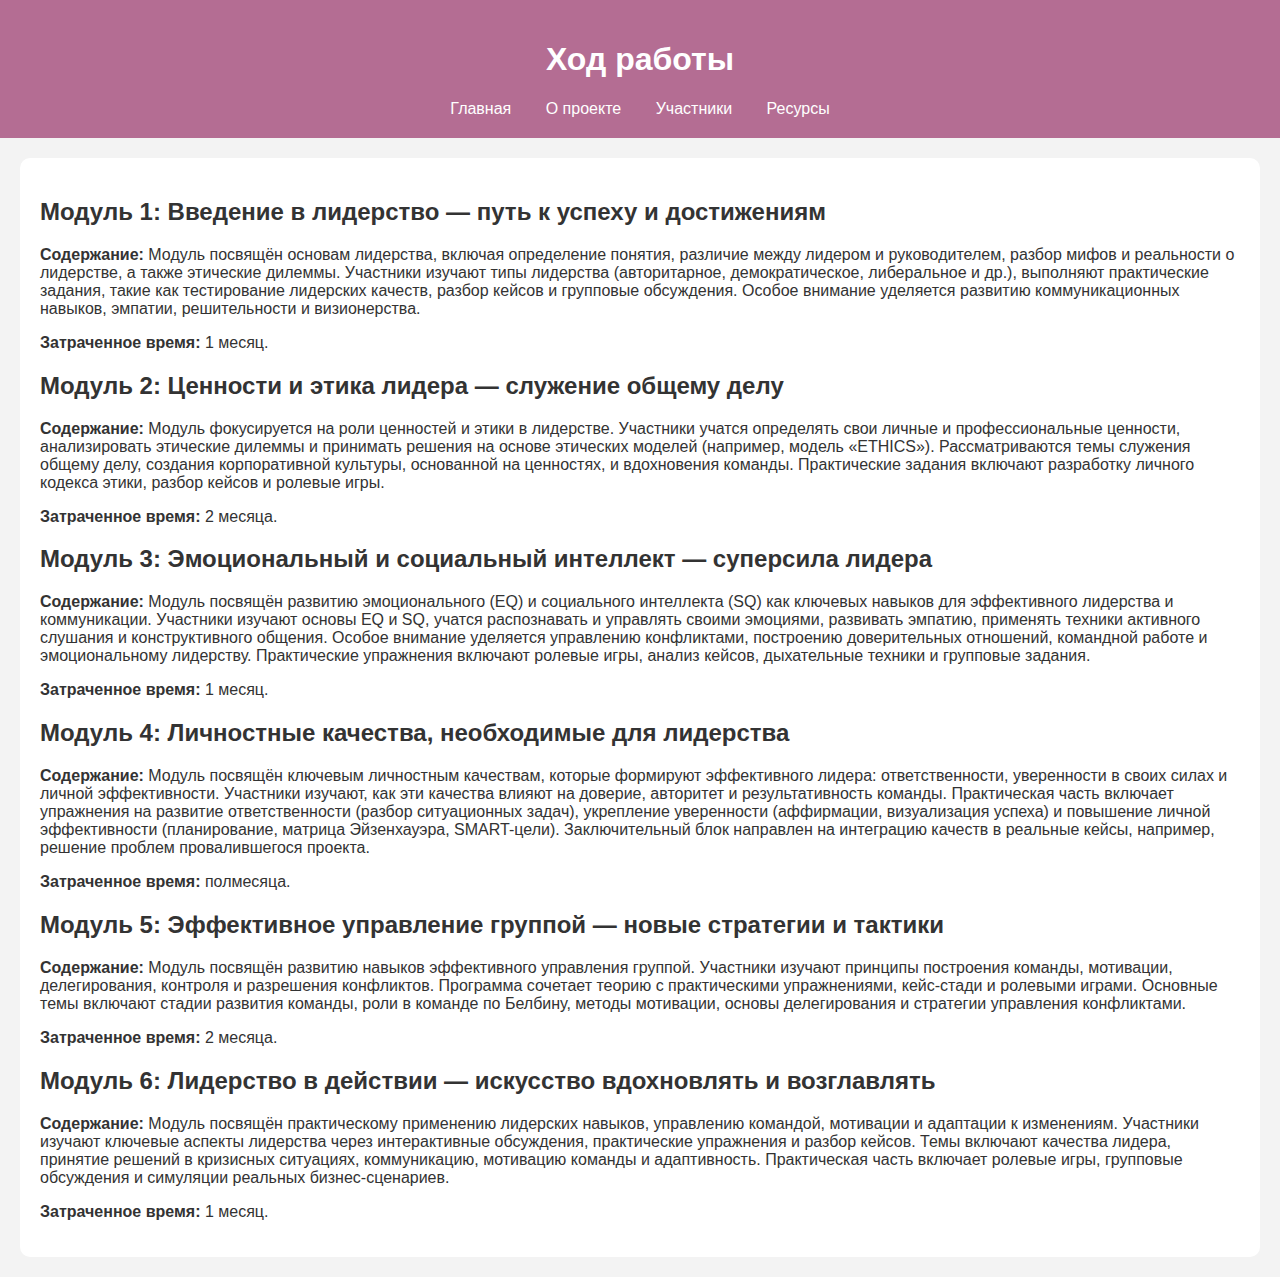
<file: site/journal.html>
<!DOCTYPE html>
<html lang="ru">
<head>
  <meta charset="UTF-8">
  <title>Журнал</title>
  <link rel="stylesheet" href="css/style.css">
</head>
<body>
  <header>
    <h1>Ход работы</h1>
    <nav>
      <a href="index.html">Главная</a>
      <a href="about.html">О проекте</a>
      <a href="team.html">Участники</a>
      <a href="resources.html">Ресурсы</a>
    </nav>
  </header>
  <main>
    <section>

      <article>
        <h2>Модуль 1: Введение в лидерство — путь к успеху и достижениям</h2>
        <p><strong>Содержание:</strong> Модуль посвящён основам лидерства, включая определение понятия, различие между лидером и руководителем, разбор мифов и реальности о лидерстве, а также этические дилеммы. Участники изучают типы лидерства (авторитарное, демократическое, либеральное и др.), выполняют практические задания, такие как тестирование лидерских качеств, разбор кейсов и групповые обсуждения. Особое внимание уделяется развитию коммуникационных навыков, эмпатии, решительности и визионерства.</p>
        <p><strong>Затраченное время:</strong> 1 месяц.</p>
      </article>

      <article>
        <h2>Модуль 2: Ценности и этика лидера — служение общему делу</h2>
        <p><strong>Содержание:</strong> Модуль фокусируется на роли ценностей и этики в лидерстве. Участники учатся определять свои личные и профессиональные ценности, анализировать этические дилеммы и принимать решения на основе этических моделей (например, модель «ETHICS»). Рассматриваются темы служения общему делу, создания корпоративной культуры, основанной на ценностях, и вдохновения команды. Практические задания включают разработку личного кодекса этики, разбор кейсов и ролевые игры.</p>
        <p><strong>Затраченное время:</strong> 2 месяца.</p>
      </article>

      <article>
        <h2>Модуль 3: Эмоциональный и социальный интеллект — суперсила лидера</h2>
        <p><strong>Содержание:</strong> Модуль посвящён развитию эмоционального (EQ) и социального интеллекта (SQ) как ключевых навыков для эффективного лидерства и коммуникации. Участники изучают основы EQ и SQ, учатся распознавать и управлять своими эмоциями, развивать эмпатию, применять техники активного слушания и конструктивного общения. Особое внимание уделяется управлению конфликтами, построению доверительных отношений, командной работе и эмоциональному лидерству. Практические упражнения включают ролевые игры, анализ кейсов, дыхательные техники и групповые задания.</p>
        <p><strong>Затраченное время:</strong> 1 месяц.</p>
      </article>

      <article>
        <h2>Модуль 4: Личностные качества, необходимые для лидерства</h2>
        <p><strong>Содержание:</strong> Модуль посвящён ключевым личностным качествам, которые формируют эффективного лидера: ответственности, уверенности в своих силах и личной эффективности. Участники изучают, как эти качества влияют на доверие, авторитет и результативность команды. Практическая часть включает упражнения на развитие ответственности (разбор ситуационных задач), укрепление уверенности (аффирмации, визуализация успеха) и повышение личной эффективности (планирование, матрица Эйзенхауэра, SMART-цели). Заключительный блок направлен на интеграцию качеств в реальные кейсы, например, решение проблем провалившегося проекта.</p>
        <p><strong>Затраченное время:</strong> полмесяца.</p>
      </article>

      <article>
        <h2>Модуль 5: Эффективное управление группой — новые стратегии и тактики</h2>
        <p><strong>Содержание:</strong> Модуль посвящён развитию навыков эффективного управления группой. Участники изучают принципы построения команды, мотивации, делегирования, контроля и разрешения конфликтов. Программа сочетает теорию с практическими упражнениями, кейс-стади и ролевыми играми. Основные темы включают стадии развития команды, роли в команде по Белбину, методы мотивации, основы делегирования и стратегии управления конфликтами.</p>
        <p><strong>Затраченное время:</strong> 2 месяца.</p>
      </article>

      <article>
        <h2>Модуль 6: Лидерство в действии — искусство вдохновлять и возглавлять</h2>
        <p><strong>Содержание:</strong> Модуль посвящён практическому применению лидерских навыков, управлению командой, мотивации и адаптации к изменениям. Участники изучают ключевые аспекты лидерства через интерактивные обсуждения, практические упражнения и разбор кейсов. Темы включают качества лидера, принятие решений в кризисных ситуациях, коммуникацию, мотивацию команды и адаптивность. Практическая часть включает ролевые игры, групповые обсуждения и симуляции реальных бизнес-сценариев.</p>
        <p><strong>Затраченное время:</strong> 1 месяц.</p>
      </article>

    </section>
  </main>
</body>
</html>
</file>
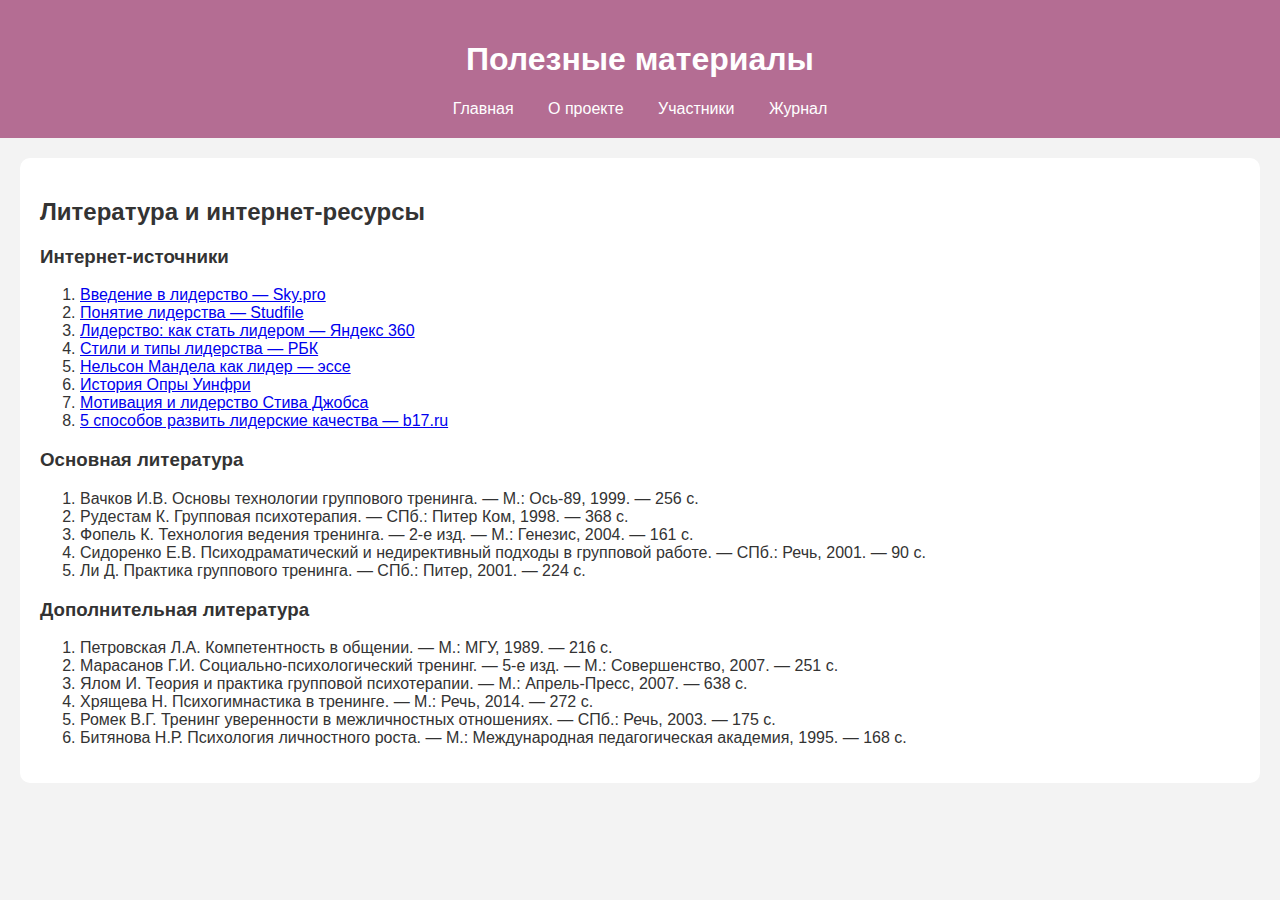
<file: site/resources.html>
<!DOCTYPE html>
<html lang="ru">
<head>
  <meta charset="UTF-8">
  <title>Полезные ресурсы</title>
  <link rel="stylesheet" href="css/style.css">
</head>
<body>
  <header>
    <h1>Полезные материалы</h1>
    <nav>
      <a href="index.html">Главная</a>
      <a href="about.html">О проекте</a>
      <a href="team.html">Участники</a>
      <a href="journal.html">Журнал</a>
    </nav>
  </header>
  <main>
    <section>
      <h2>Литература и интернет-ресурсы</h2>

      <h3>Интернет-источники</h3>
      <ol>
        <li><a href="https://sky.pro/wiki/profession/ponyatie-liderstva-kto-takoj-lider/" target="_blank">Введение в лидерство — Sky.pro</a></li>
        <li><a href="https://studfile.net/preview/8965563/page:2/" target="_blank">Понятие лидерства — Studfile</a></li>
        <li><a href="https://360.yandex.ru/blog/articles/liderstvo-chto-eto-takoe-i-kak-stat-liderom" target="_blank">Лидерство: как стать лидером — Яндекс 360</a></li>
        <li><a href="https://trends.rbc.ru/trends/education/61963fc89a7947b9ca0e2dee" target="_blank">Стили и типы лидерства — РБК</a></li>
        <li><a href="https://infourok.ru/esse-po-vseobshej-istorii-na-temu-byl-li-nelson-mandela-velikim-liderom-5629137.html" target="_blank">Нельсон Мандела как лидер — эссе</a></li>
        <li><a href="https://weekend.rambler.ru/people/52173889-ot-strashnogo-detstva-do-mirovogo-uspeha-kak-opra-uinfri-stala-odnoy-iz-samyh-vliyatelnyh-zhenschin-planety/" target="_blank">История Опры Уинфри</a></li>
        <li><a href="https://ekonomika.snauka.ru/2014/03/3963" target="_blank">Мотивация и лидерство Стива Джобса</a></li>
        <li><a href="https://www.b17.ru/article/415325/" target="_blank">5 способов развить лидерские качества — b17.ru</a></li>
      </ol>

      <h3>Основная литература</h3>
      <ol>
        <li>Вачков И.В. Основы технологии группового тренинга. — М.: Ось-89, 1999. — 256 с.</li>
        <li>Рудестам К. Групповая психотерапия. — СПб.: Питер Ком, 1998. — 368 с.</li>
        <li>Фопель К. Технология ведения тренинга. — 2-е изд. — М.: Генезис, 2004. — 161 с.</li>
        <li>Сидоренко Е.В. Психодраматический и недирективный подходы в групповой работе. — СПб.: Речь, 2001. — 90 с.</li>
        <li>Ли Д. Практика группового тренинга. — СПб.: Питер, 2001. — 224 с.</li>
      </ol>

      <h3>Дополнительная литература</h3>
      <ol>
        <li>Петровская Л.А. Компетентность в общении. — М.: МГУ, 1989. — 216 с.</li>
        <li>Марасанов Г.И. Социально-психологический тренинг. — 5-е изд. — М.: Совершенство, 2007. — 251 с.</li>
        <li>Ялом И. Теория и практика групповой психотерапии. — М.: Апрель-Пресс, 2007. — 638 с.</li>
        <li>Хрящева Н. Психогимнастика в тренинге. — М.: Речь, 2014. — 272 с.</li>
        <li>Ромек В.Г. Тренинг уверенности в межличностных отношениях. — СПб.: Речь, 2003. — 175 с.</li>
        <li>Битянова Н.Р. Психология личностного роста. — М.: Международная педагогическая академия, 1995. — 168 с.</li>
      </ol>
    </section>
  </main>
</body>
</html>
</file>
<file: site/css/style.css>
body {
    font-family: Arial, sans-serif;
    margin: 0;
    padding: 0;
    background-color: #f3f3f3;
    color: #333;
  }
  
  header {
    background-color: #b46d93;
    color: white;
    padding: 20px;
    text-align: center;
  }
  
  nav a {
    margin: 0 15px;
    color: white;
    text-decoration: none;
  }
  
  main {
    padding: 20px;
    background-color: white;
    margin: 20px;
    border-radius: 10px;
  }
  
  footer {
    text-align: center;
    font-size: 0.9em;
    color: gray;
    padding: 10px;
  }
</file>
